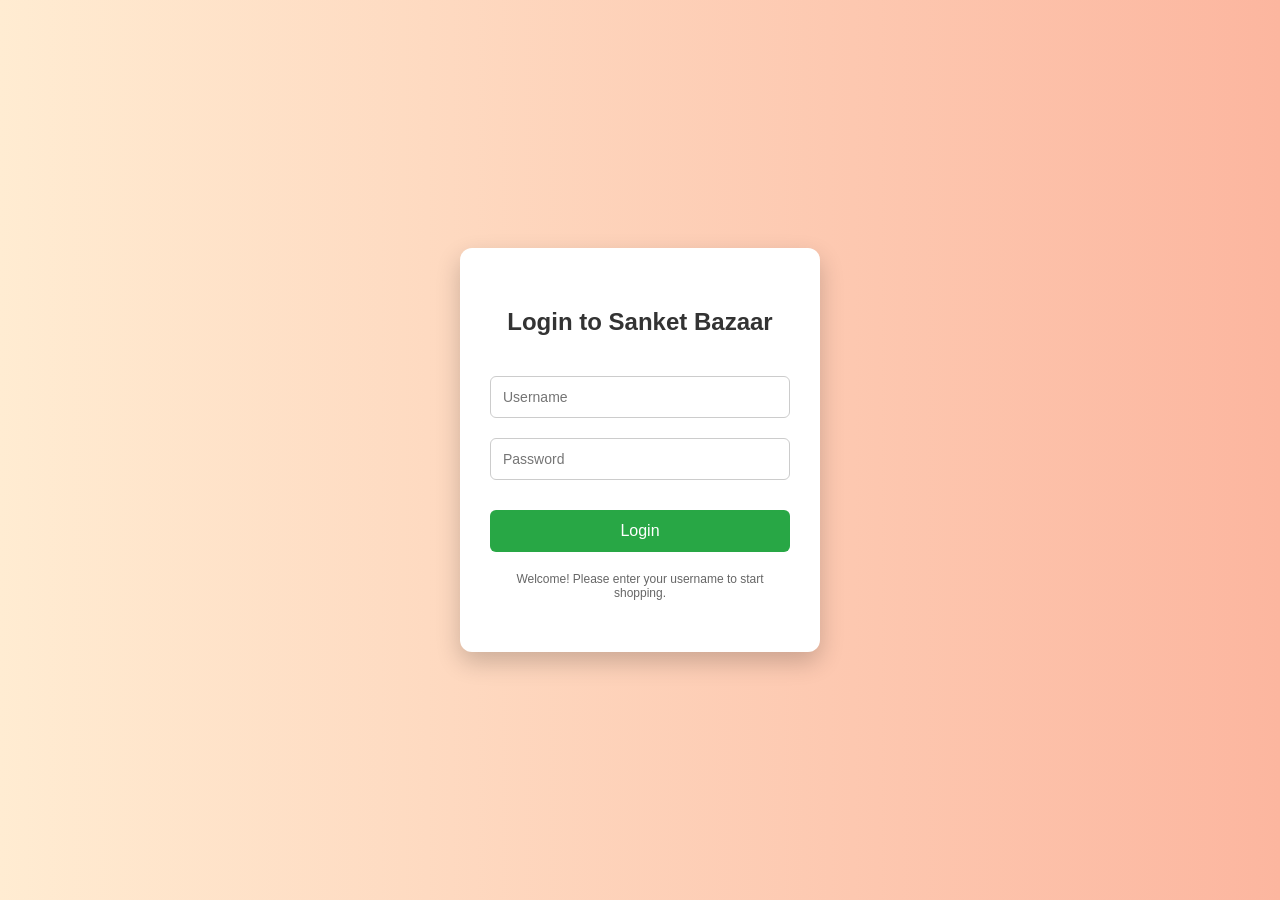
<file: index.html>
<!DOCTYPE html>
<html lang="en">
<head>
    <meta charset="UTF-8">
    <title>Sanket Bazaar Shop Login</title>
    <style>
        /* Full page background */
        body {
            margin: 0;
            font-family: 'Arial', sans-serif;
            height: 100vh;
            background: linear-gradient(to right, #ffecd2, #fcb69f);
            display: flex;
            justify-content: center;
            align-items: center;
        }

        /* Login card */
        .login-card {
            background: white;
            padding: 40px 30px;
            border-radius: 12px;
            box-shadow: 0 10px 25px rgba(0,0,0,0.2);
            width: 300px;
            text-align: center;
        }

        .login-card h2 {
            margin-bottom: 30px;
            color: #333;
        }

        input {
            width: 100%;
            padding: 12px;
            margin: 10px 0;
            border-radius: 6px;
            border: 1px solid #ccc;
            box-sizing: border-box;
            font-size: 14px;
        }

        button {
            width: 100%;
            padding: 12px;
            margin-top: 20px;
            border: none;
            border-radius: 6px;
            background: #28a745;
            color: white;
            font-size: 16px;
            cursor: pointer;
            transition: 0.3s;
        }

        button:hover {
            background: #218838;
        }

        /* Optional: small footer text */
        .login-card p {
            margin-top: 20px;
            font-size: 12px;
            color: #666;
        }
    </style>
</head>
<body>

<div class="login-card">
    <h2>Login to Sanket Bazaar</h2>
    <input type="text" id="username" placeholder="Username">
    <input type="password" id="password" placeholder="Password">
    <button onclick="login()">Login</button>
    <p>Welcome! Please enter your username to start shopping.</p>
</div>

<script>
function login(){
    let user = document.getElementById("username").value;
    if(user){
        window.location.href="shop.html"; // go to shop page
    } else {
        alert("Please enter username");
    }
}
</script>

</body>
</html>
</file>
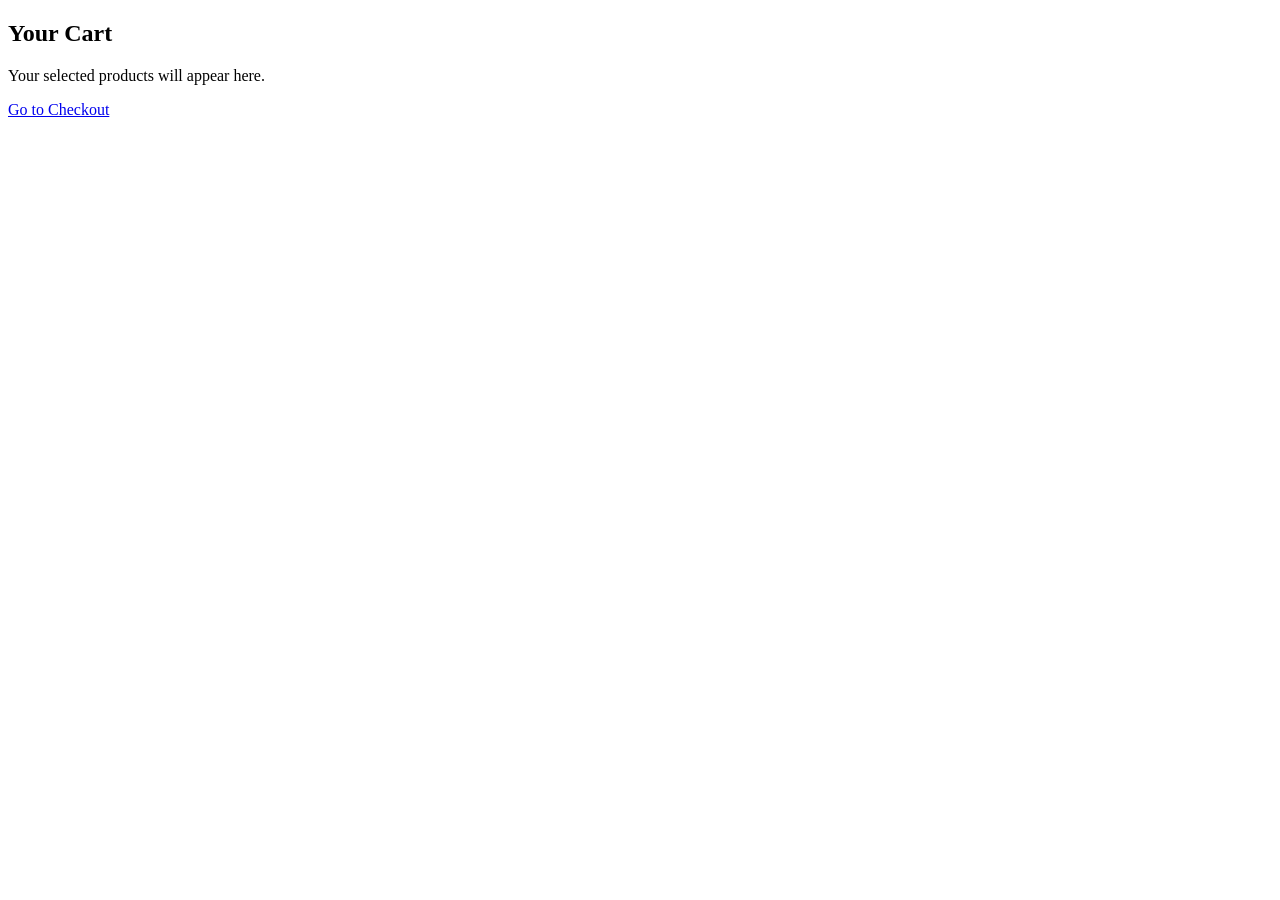
<file: cart.html>
<!DOCTYPE html>
<html>

<head>
<title>Your Cart</title>
</head>

<body>

<h2>Your Cart</h2>

<p>Your selected products will appear here.</p>

<a href="checkout.html">Go to Checkout</a>

</body>

</html>
</file>
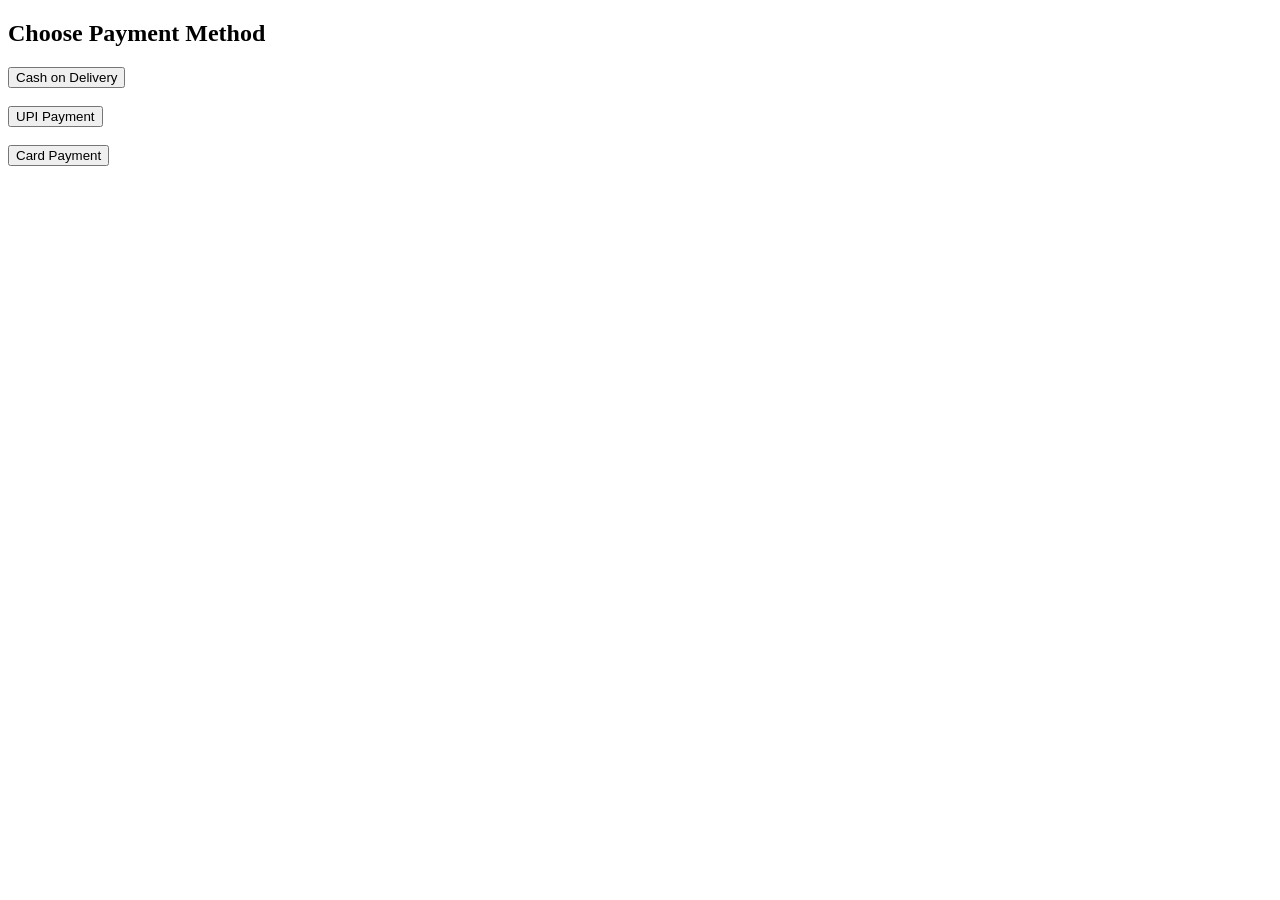
<file: checkout.html>
<!DOCTYPE html>
<html>

<head>
<title>Checkout</title>
</head>

<body>

<h2>Choose Payment Method</h2>

<button>Cash on Delivery</button><br><br>

<button>UPI Payment</button><br><br>

<button>Card Payment</button>

</body>

</html>
</file>
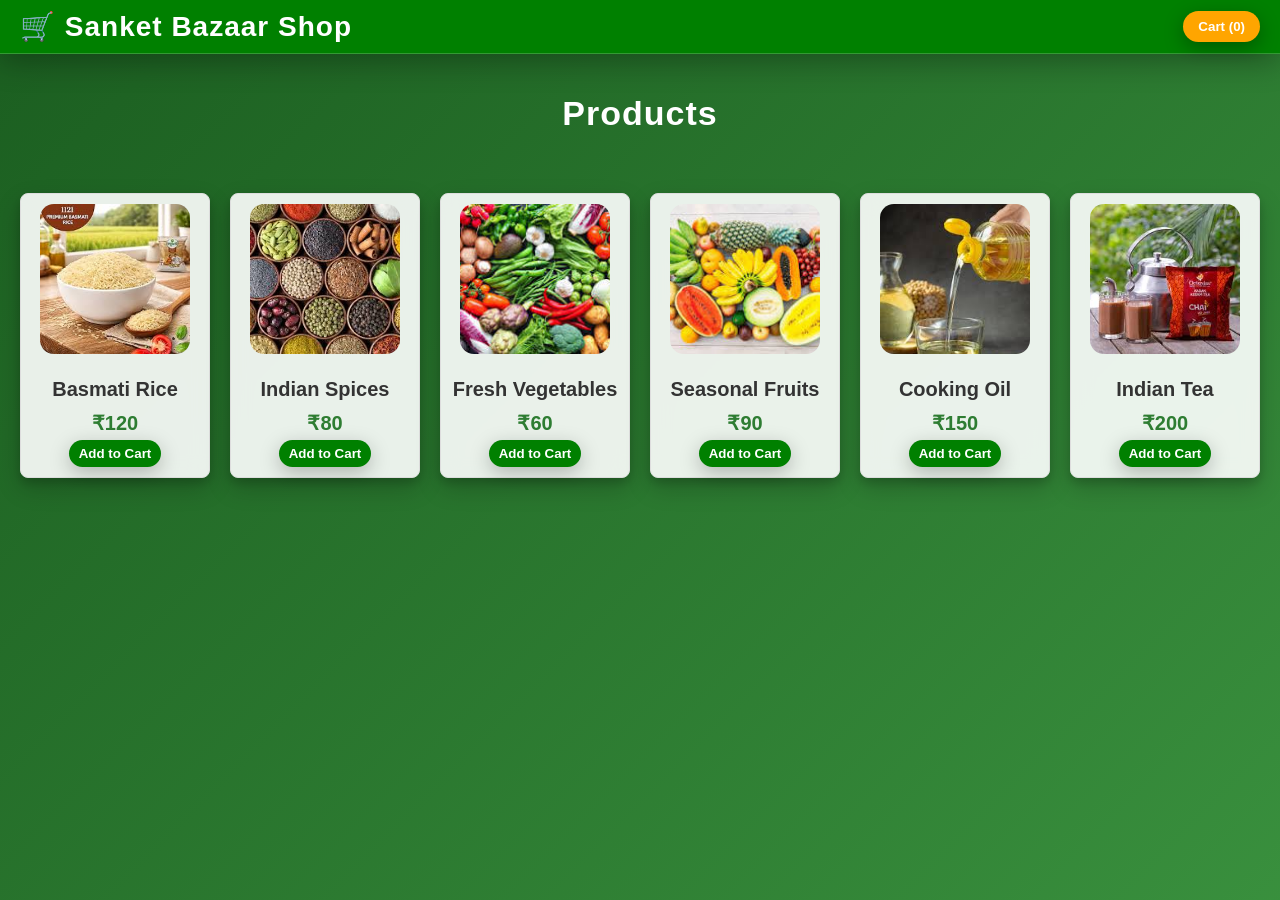
<file: shop.html>
<!DOCTYPE html>
<html>
<head>
    <title>Sanket Bazaar Shop</title>
    <link rel="stylesheet" href="style.css">
    <style>
        body { font-family: Arial; margin:0; padding:0; }
        header { display:flex; justify-content:space-between; align-items:center; background:green; color:white; padding:10px 20px; }
        header h1 { margin:0; }
        header button { padding:8px 15px; background:orange; border:none; cursor:pointer; font-weight:bold; }
        .products { display:grid; grid-template-columns: repeat(auto-fit, minmax(180px, 1fr)); gap:20px; padding:20px; }
        .product { border:1px solid #ddd; padding:10px; border-radius:8px; text-align:center; }
        .product img { width:150px; height:150px; object-fit:cover; }
        .product button { padding:6px 10px; background:green; color:white; border:none; cursor:pointer; margin-top:5px; }

        /* Cart Modal */
        #cart-modal { display:none; position:fixed; top:50px; right:50px; width:300px; max-height:400px; overflow-y:auto; background:white; border:1px solid #333; border-radius:8px; padding:10px; box-shadow:0 0 10px rgba(0,0,0,0.5); z-index:10; }
        #cart-modal h3 { margin-top:0; }
        #cart-modal button { margin-top:10px; width:100%; padding:8px; background:green; color:white; border:none; cursor:pointer; }
        #cart-items { margin-bottom:10px; }
        .cart-item { display:flex; justify-content:space-between; margin-bottom:5px; }
        #payment-method { width:100%; padding:6px; margin-top:5px; }
    </style>
</head>
<body>

<header>
    <h1>🛒 Sanket Bazaar Shop</h1>
    <button id="cart-btn" onclick="toggleCart()">Cart (0)</button>
</header>

<h2 style="text-align:center;">Products</h2>

<div class="products">

    <div class="product">
        <img src="images/rice.jpg" alt="Basmati Rice">
        <h3>Basmati Rice</h3>
        <p>₹120</p>
        <button onclick="addToCart('Basmati Rice',120)">Add to Cart</button>
    </div>

    <div class="product">
        <img src="images/spices.jpg" alt="Indian Spices">
        <h3>Indian Spices</h3>
        <p>₹80</p>
        <button onclick="addToCart('Indian Spices',80)">Add to Cart</button>
    </div>

    <div class="product">
        <img src="images/vegetables.jpg" alt="Fresh Vegetables">
        <h3>Fresh Vegetables</h3>
        <p>₹60</p>
        <button onclick="addToCart('Fresh Vegetables',60)">Add to Cart</button>
    </div>

    <div class="product">
        <img src="images/fruits.jpg" alt="Seasonal Fruits">
        <h3>Seasonal Fruits</h3>
        <p>₹90</p>
        <button onclick="addToCart('Seasonal Fruits',90)">Add to Cart</button>
    </div>

    <div class="product">
        <img src="images/oil.jpg" alt="Cooking Oil">
        <h3>Cooking Oil</h3>
        <p>₹150</p>
        <button onclick="addToCart('Cooking Oil',150)">Add to Cart</button>
    </div>

    <div class="product">
        <img src="images/tea.jpg" alt="Indian Tea">
        <h3>Indian Tea</h3>
        <p>₹200</p>
        <button onclick="addToCart('Indian Tea',200)">Add to Cart</button>
    </div>

</div>

<!-- Cart Modal -->
<div id="cart-modal">
    <h3>Your Cart</h3>
    <div id="cart-items"></div>
    <p id="cart-total"></p>
    <h4>Payment Method</h4>
    <select id="payment-method">
        <option value="Cash on Delivery">Cash on Delivery</option>
        <option value="UPI">UPI</option>
        <option value="Card">Credit/Debit Card</option>
    </select>
    <button onclick="checkout()">Order Now</button>
    <button onclick="clearCart()">Clear Cart</button>
</div>

<script src="script.js"></script>
</body>
</html>
</file>
<file: style.css>
/* Google Font */
@import url('https://fonts.googleapis.com/css2?family=Poppins:wght@300;400;600&display=swap');

/* GLOBAL */

*{
margin:0;
padding:0;
box-sizing:border-box;
}

body{

font-family:'Poppins',sans-serif;

background:linear-gradient(135deg,#1b5e20,#43a047,#81c784,#e8f5e9);

background-size:400% 400%;

animation:gradientMove 15s ease infinite;

min-height:100vh;

color:#333;

}

/* Background animation */

@keyframes gradientMove{

0%{background-position:0% 50%;}
50%{background-position:100% 50%;}
100%{background-position:0% 50%;}

}

/* HEADER */

header{

display:flex;
justify-content:space-between;
align-items:center;

padding:18px 40px;

background:rgba(255,255,255,0.15);

backdrop-filter:blur(12px);

border-bottom:1px solid rgba(255,255,255,0.2);

box-shadow:0 8px 30px rgba(0,0,0,0.3);

color:white;

}

header h1{

font-size:28px;
font-weight:600;
letter-spacing:1px;

}

header button{

padding:10px 24px;

border:none;

border-radius:30px;

background:linear-gradient(45deg,#ff9800,#ffc107);

color:white;

font-weight:600;

cursor:pointer;

box-shadow:0 6px 20px rgba(0,0,0,0.3);

transition:all .3s;

}

header button:hover{

transform:scale(1.08);

box-shadow:0 10px 30px rgba(0,0,0,0.4);

}

/* TITLE */

h2{

text-align:center;

margin:40px 0;

font-size:34px;

color:white;

letter-spacing:1px;

}

/* PRODUCTS GRID */

.products{

display:grid;

grid-template-columns:repeat(auto-fit,minmax(230px,1fr));

gap:35px;

padding:40px 60px;

}

/* PRODUCT CARD */

.product{

background:rgba(255,255,255,0.9);

border-radius:18px;

padding:20px;

text-align:center;

backdrop-filter:blur(10px);

box-shadow:

0 10px 25px rgba(0,0,0,0.2),
0 5px 10px rgba(0,0,0,0.15);

transition:all .35s;

}

.product:hover{

transform:translateY(-12px) scale(1.04);

box-shadow:

0 20px 40px rgba(0,0,0,0.35);

}

/* PRODUCT IMAGE */

.product img{

width:170px;
height:170px;

object-fit:cover;

border-radius:14px;

margin-bottom:10px;

transition:.4s;

}

.product:hover img{

transform:scale(1.1);

}

/* TEXT */

.product h3{

margin:10px 0;

font-size:20px;

}

.product p{

font-size:20px;

font-weight:600;

color:#2e7d32;

}

/* BUTTON */

.product button{

margin-top:10px;

padding:10px 18px;

border:none;

border-radius:25px;

background:linear-gradient(45deg,#2e7d32,#66bb6a);

color:white;

font-weight:600;

cursor:pointer;

box-shadow:0 6px 20px rgba(0,0,0,0.25);

transition:.3s;

}

.product button:hover{

transform:scale(1.07);

background:linear-gradient(45deg,#1b5e20,#4caf50);

}

/* CART MODAL */

#cart-modal{

display:none;

position:fixed;

top:90px;

right:40px;

width:340px;

max-height:440px;

overflow-y:auto;

background:white;

border-radius:18px;

padding:18px;

box-shadow:0 25px 50px rgba(0,0,0,0.45);

z-index:100;

}

#cart-modal h3{

border-bottom:1px solid #eee;

padding-bottom:8px;

margin-bottom:10px;

}

.cart-item{

display:flex;

justify-content:space-between;

padding:8px 0;

border-bottom:1px solid #f1f1f1;

}

#cart-total{

font-weight:600;

color:#2e7d32;

}

/* PAYMENT SELECT */

#payment-method{

width:100%;

padding:8px;

margin-top:8px;

border-radius:8px;

border:1px solid #ddd;

}

/* CART BUTTONS */

#cart-modal button{

width:100%;

margin-top:10px;

padding:10px;

border:none;

border-radius:10px;

background:#2e7d32;

color:white;

cursor:pointer;

font-weight:600;

transition:.3s;

}

#cart-modal button:hover{

background:#1b5e20;

}
</file>
